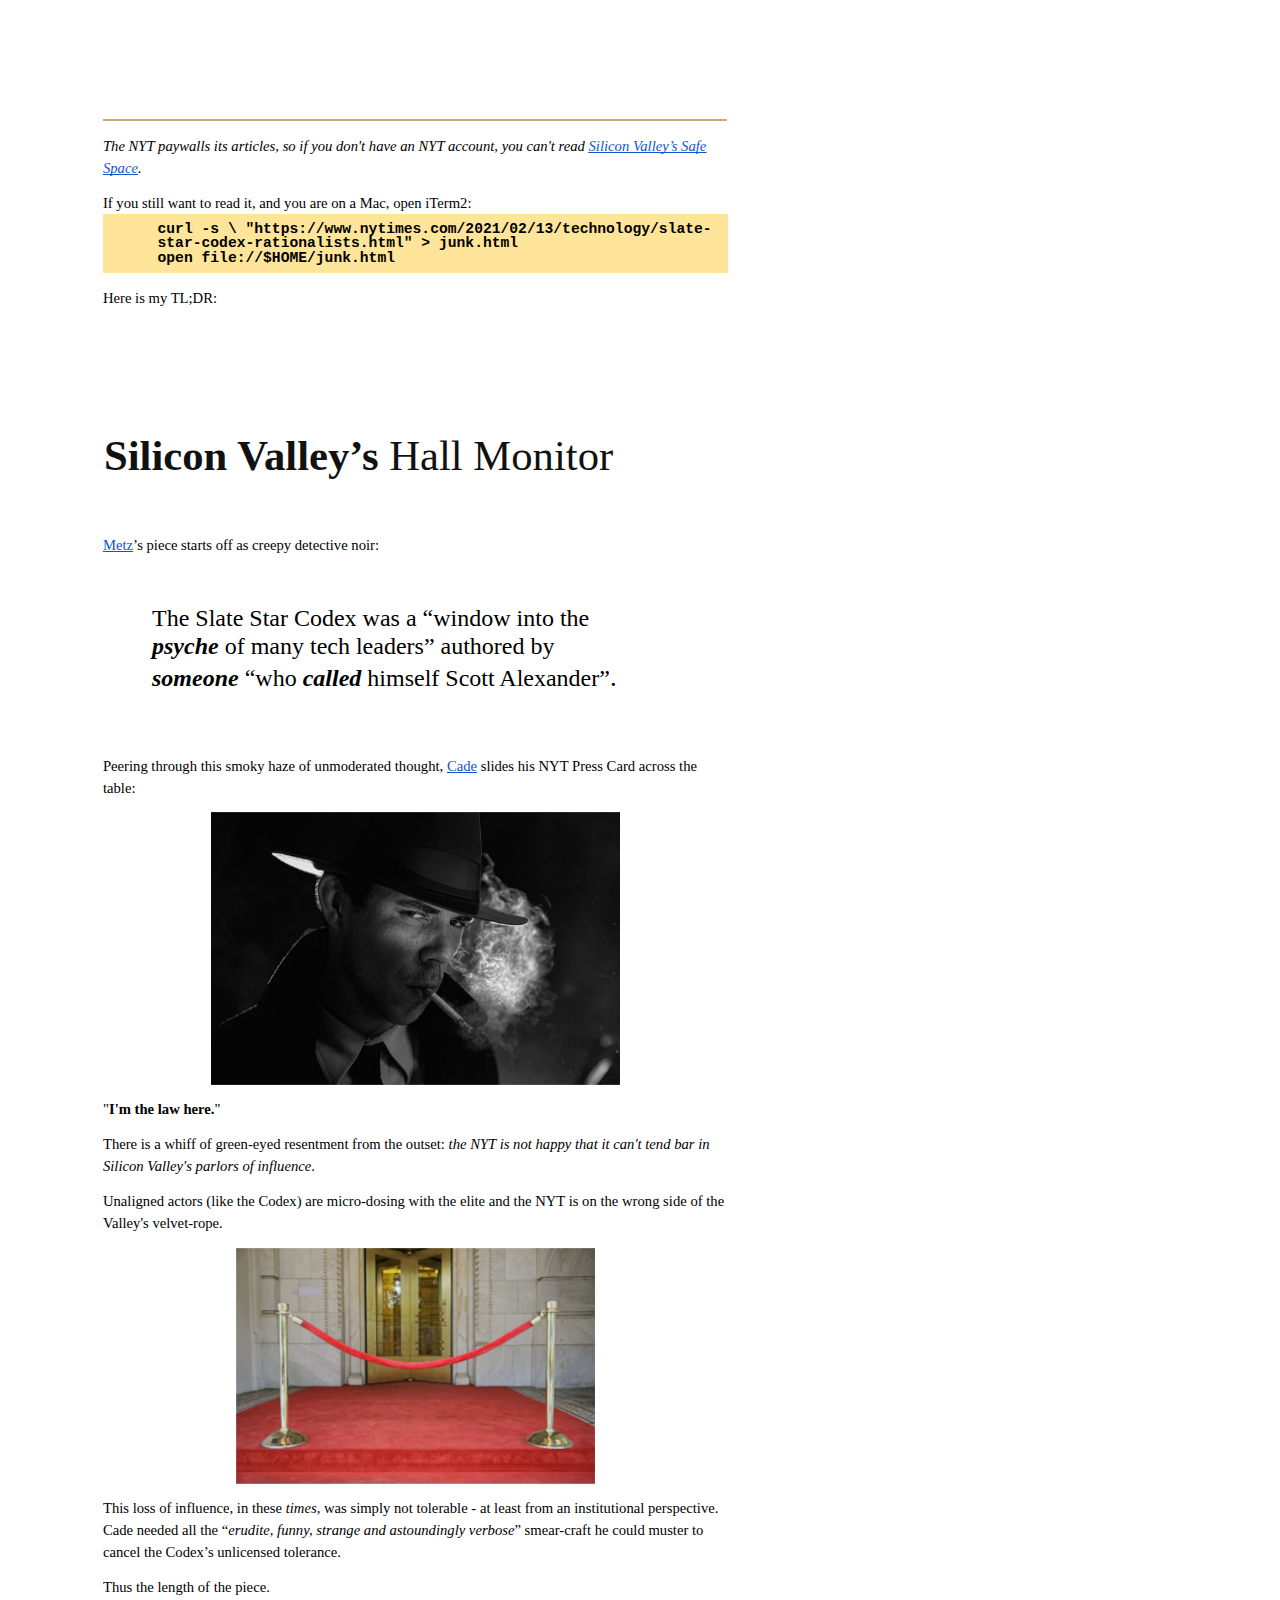
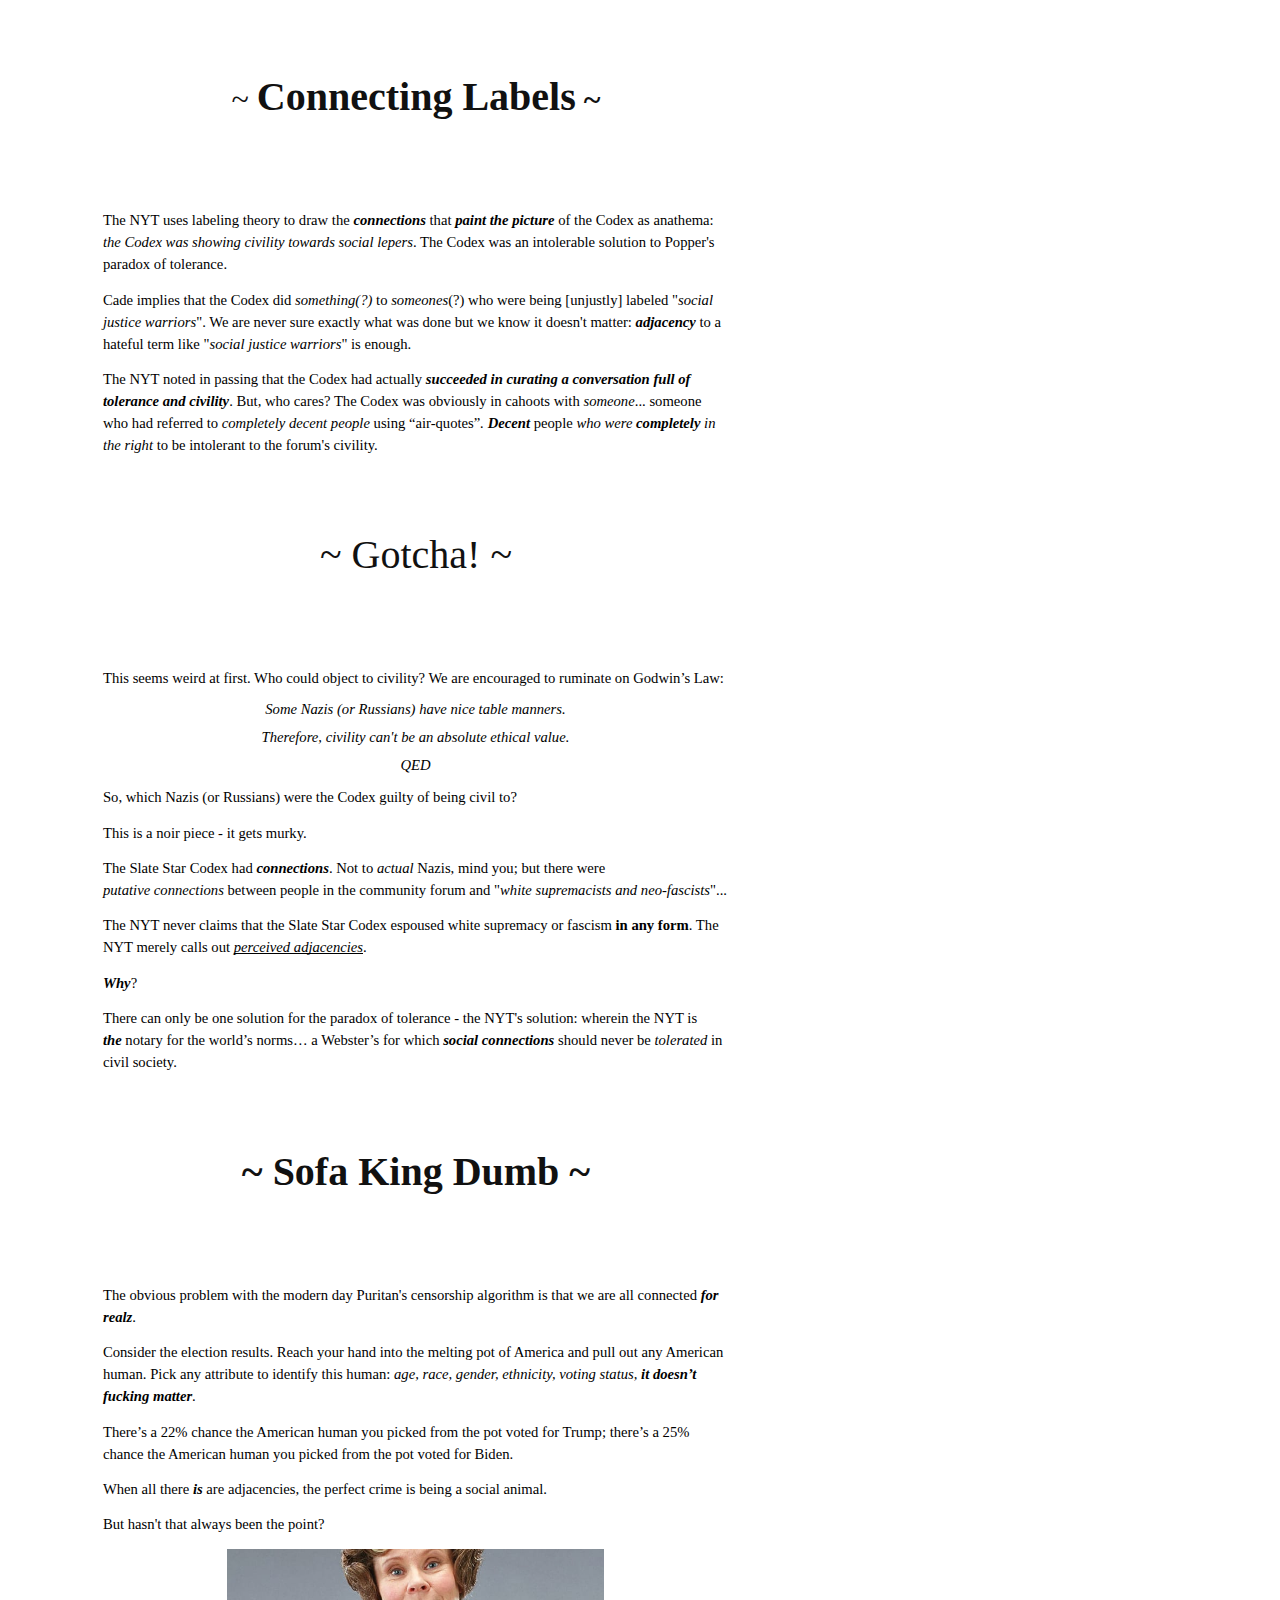
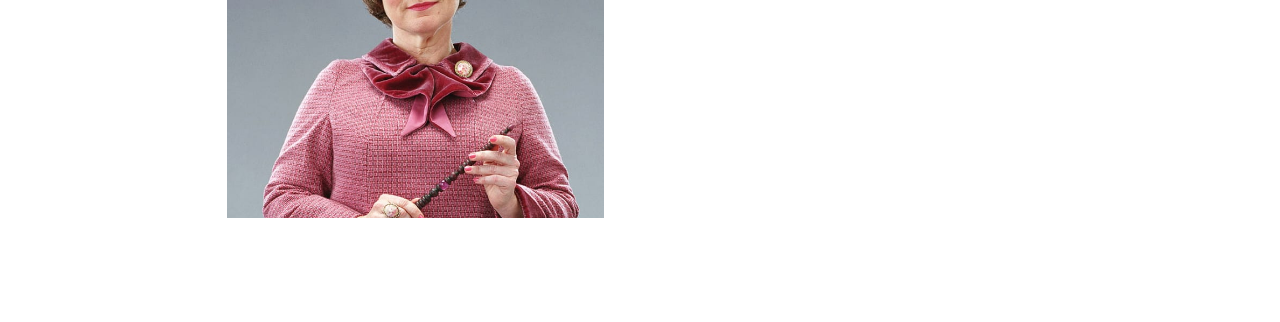
<file: safespace/tldr-nyt-codex.html>
<html>

<head>
    <meta content="text/html; charset=UTF-8" http-equiv="content-type">
    <title>Silicon Valley's Hall Monitor</title>
    <meta name="keywords" content="slate star codex new york times nyt paywall" />
    <style type="text/css">
        @import url('https://themes.googleusercontent.com/fonts/css?kit=84IeNkgn7Llq5SxTLYEAYSUtPfispk2Nf_HnDByoHUXc45r4ZLZGelwk8O2yIkkQlv5uEc39NZWAba0KgPn64Y9Gj9BnITtMevUn0HqInkkinf93kRmgH2T4xWS0JMLdN4duVc9C58uwPiY8_59Fzx8AjwYNDacOB9u5ktRx9Cw');

        ul.lst-kix_g7fnhpvgl7ju-0 {
            list-style-type: none
        }

        ul.lst-kix_g7fnhpvgl7ju-1 {
            list-style-type: none
        }

        ul.lst-kix_g7fnhpvgl7ju-8 {
            list-style-type: none
        }

        ul.lst-kix_g7fnhpvgl7ju-6 {
            list-style-type: none
        }

        .lst-kix_ecoquv7344bw-0>li:before {
            content: "-  "
        }

        .lst-kix_ecoquv7344bw-2>li:before {
            content: "-  "
        }

        ul.lst-kix_g7fnhpvgl7ju-7 {
            list-style-type: none
        }

        ul.lst-kix_jiclqvp17d7l-0 {
            list-style-type: none
        }

        ul.lst-kix_g7fnhpvgl7ju-4 {
            list-style-type: none
        }

        ul.lst-kix_g7fnhpvgl7ju-5 {
            list-style-type: none
        }

        ul.lst-kix_g7fnhpvgl7ju-2 {
            list-style-type: none
        }

        .lst-kix_ecoquv7344bw-1>li:before {
            content: "-  "
        }

        ul.lst-kix_g7fnhpvgl7ju-3 {
            list-style-type: none
        }

        ul.lst-kix_jgh3ia2iowy2-6 {
            list-style-type: none
        }

        ul.lst-kix_jiclqvp17d7l-4 {
            list-style-type: none
        }

        ul.lst-kix_jgh3ia2iowy2-5 {
            list-style-type: none
        }

        ul.lst-kix_jiclqvp17d7l-3 {
            list-style-type: none
        }

        ul.lst-kix_jgh3ia2iowy2-8 {
            list-style-type: none
        }

        ul.lst-kix_jiclqvp17d7l-2 {
            list-style-type: none
        }

        ul.lst-kix_jgh3ia2iowy2-7 {
            list-style-type: none
        }

        ul.lst-kix_jiclqvp17d7l-1 {
            list-style-type: none
        }

        .lst-kix_ecoquv7344bw-4>li:before {
            content: "-  "
        }

        .lst-kix_ecoquv7344bw-6>li:before {
            content: "-  "
        }

        ul.lst-kix_jgh3ia2iowy2-2 {
            list-style-type: none
        }

        ul.lst-kix_jiclqvp17d7l-8 {
            list-style-type: none
        }

        ul.lst-kix_jgh3ia2iowy2-1 {
            list-style-type: none
        }

        ul.lst-kix_jiclqvp17d7l-7 {
            list-style-type: none
        }

        ul.lst-kix_jgh3ia2iowy2-4 {
            list-style-type: none
        }

        ul.lst-kix_jiclqvp17d7l-6 {
            list-style-type: none
        }

        ul.lst-kix_jgh3ia2iowy2-3 {
            list-style-type: none
        }

        ul.lst-kix_jiclqvp17d7l-5 {
            list-style-type: none
        }

        .lst-kix_ecoquv7344bw-3>li:before {
            content: "-  "
        }

        .lst-kix_ecoquv7344bw-7>li:before {
            content: "-  "
        }

        ul.lst-kix_jgh3ia2iowy2-0 {
            list-style-type: none
        }

        .lst-kix_ecoquv7344bw-5>li:before {
            content: "-  "
        }

        .lst-kix_ecoquv7344bw-8>li:before {
            content: "-  "
        }

        ul.lst-kix_ecoquv7344bw-6 {
            list-style-type: none
        }

        ul.lst-kix_ecoquv7344bw-5 {
            list-style-type: none
        }

        ul.lst-kix_ecoquv7344bw-4 {
            list-style-type: none
        }

        ul.lst-kix_ecoquv7344bw-3 {
            list-style-type: none
        }

        ul.lst-kix_ecoquv7344bw-2 {
            list-style-type: none
        }

        ul.lst-kix_ecoquv7344bw-1 {
            list-style-type: none
        }

        ul.lst-kix_ecoquv7344bw-0 {
            list-style-type: none
        }

        ul.lst-kix_ecoquv7344bw-8 {
            list-style-type: none
        }

        ul.lst-kix_ecoquv7344bw-7 {
            list-style-type: none
        }

        .lst-kix_ywmkset1v7ax-8>li:before {
            content: "\0025a0  "
        }

        .lst-kix_ywmkset1v7ax-6>li:before {
            content: "\0025cf  "
        }

        .lst-kix_ywmkset1v7ax-4>li:before {
            content: "\0025cb  "
        }

        .lst-kix_ywmkset1v7ax-3>li:before {
            content: "\0025cf  "
        }

        .lst-kix_ywmkset1v7ax-7>li:before {
            content: "\0025cb  "
        }

        .lst-kix_ywmkset1v7ax-5>li:before {
            content: "\0025a0  "
        }

        .lst-kix_ywmkset1v7ax-0>li:before {
            content: "\0025cf  "
        }

        ul.lst-kix_ywmkset1v7ax-8 {
            list-style-type: none
        }

        .lst-kix_jgh3ia2iowy2-0>li:before {
            content: "\0025cf  "
        }

        ul.lst-kix_ywmkset1v7ax-6 {
            list-style-type: none
        }

        .lst-kix_jgh3ia2iowy2-1>li:before {
            content: "\0025cb  "
        }

        ul.lst-kix_ywmkset1v7ax-7 {
            list-style-type: none
        }

        .lst-kix_ywmkset1v7ax-2>li:before {
            content: "\0025a0  "
        }

        ul.lst-kix_ywmkset1v7ax-4 {
            list-style-type: none
        }

        ul.lst-kix_ywmkset1v7ax-5 {
            list-style-type: none
        }

        ul.lst-kix_ywmkset1v7ax-2 {
            list-style-type: none
        }

        ul.lst-kix_ywmkset1v7ax-3 {
            list-style-type: none
        }

        ul.lst-kix_ywmkset1v7ax-0 {
            list-style-type: none
        }

        ul.lst-kix_ywmkset1v7ax-1 {
            list-style-type: none
        }

        .lst-kix_ywmkset1v7ax-1>li:before {
            content: "\0025cb  "
        }

        .lst-kix_jgh3ia2iowy2-5>li:before {
            content: "\0025a0  "
        }

        .lst-kix_jgh3ia2iowy2-6>li:before {
            content: "\0025cf  "
        }

        .lst-kix_utcg6te04ix8-8>li:before {
            content: "\0025a0  "
        }

        .lst-kix_jgh3ia2iowy2-4>li:before {
            content: "\0025cb  "
        }

        .lst-kix_jgh3ia2iowy2-8>li:before {
            content: "\0025a0  "
        }

        .lst-kix_utcg6te04ix8-6>li:before {
            content: "\0025cf  "
        }

        .lst-kix_jgh3ia2iowy2-2>li:before {
            content: "\0025a0  "
        }

        .lst-kix_jgh3ia2iowy2-3>li:before {
            content: "\0025cf  "
        }

        .lst-kix_g7fnhpvgl7ju-8>li:before {
            content: "\0025a0  "
        }

        .lst-kix_utcg6te04ix8-7>li:before {
            content: "\0025cb  "
        }

        .lst-kix_g7fnhpvgl7ju-6>li:before {
            content: "\0025cf  "
        }

        .lst-kix_g7fnhpvgl7ju-7>li:before {
            content: "\0025cb  "
        }

        .lst-kix_utcg6te04ix8-0>li:before {
            content: "\0025cf  "
        }

        .lst-kix_utcg6te04ix8-1>li:before {
            content: "\0025cb  "
        }

        .lst-kix_g7fnhpvgl7ju-5>li:before {
            content: "\0025a0  "
        }

        .lst-kix_utcg6te04ix8-2>li:before {
            content: "\0025a0  "
        }

        .lst-kix_g7fnhpvgl7ju-2>li:before {
            content: "\0025a0  "
        }

        .lst-kix_g7fnhpvgl7ju-3>li:before {
            content: "\0025cf  "
        }

        .lst-kix_utcg6te04ix8-4>li:before {
            content: "\0025cb  "
        }

        .lst-kix_utcg6te04ix8-5>li:before {
            content: "\0025a0  "
        }

        .lst-kix_jgh3ia2iowy2-7>li:before {
            content: "\0025cb  "
        }

        .lst-kix_g7fnhpvgl7ju-4>li:before {
            content: "\0025cb  "
        }

        .lst-kix_utcg6te04ix8-3>li:before {
            content: "\0025cf  "
        }

        .lst-kix_g7fnhpvgl7ju-1>li:before {
            content: "\0025cb  "
        }

        .lst-kix_g7fnhpvgl7ju-0>li:before {
            content: "\0025cf  "
        }

        ul.lst-kix_utcg6te04ix8-0 {
            list-style-type: none
        }

        ul.lst-kix_utcg6te04ix8-1 {
            list-style-type: none
        }

        ul.lst-kix_utcg6te04ix8-2 {
            list-style-type: none
        }

        ul.lst-kix_utcg6te04ix8-3 {
            list-style-type: none
        }

        ul.lst-kix_utcg6te04ix8-4 {
            list-style-type: none
        }

        ul.lst-kix_utcg6te04ix8-5 {
            list-style-type: none
        }

        ul.lst-kix_utcg6te04ix8-6 {
            list-style-type: none
        }

        ul.lst-kix_utcg6te04ix8-7 {
            list-style-type: none
        }

        ul.lst-kix_utcg6te04ix8-8 {
            list-style-type: none
        }

        .lst-kix_jiclqvp17d7l-1>li:before {
            content: "\0025cb  "
        }

        .lst-kix_jiclqvp17d7l-2>li:before {
            content: "\0025a0  "
        }

        .lst-kix_jiclqvp17d7l-3>li:before {
            content: "\0025cf  "
        }

        .lst-kix_jiclqvp17d7l-5>li:before {
            content: "\0025a0  "
        }

        .lst-kix_jiclqvp17d7l-6>li:before {
            content: "\0025cf  "
        }

        .lst-kix_jiclqvp17d7l-4>li:before {
            content: "\0025cb  "
        }

        .lst-kix_jiclqvp17d7l-7>li:before {
            content: "\0025cb  "
        }

        .lst-kix_jiclqvp17d7l-8>li:before {
            content: "\0025a0  "
        }

        .lst-kix_jiclqvp17d7l-0>li:before {
            content: "\0025cf  "
        }

        ol {
            margin: 0;
            padding: 0
        }

        table td,
        table th {
            padding: 0
        }

        .c28 {
            border-right-style: solid;
            padding: 5pt 5pt 5pt 5pt;
            border-bottom-color: #ffe599;
            border-top-width: 1pt;
            border-right-width: 1pt;
            border-left-color: #ffe599;
            vertical-align: top;
            border-right-color: #ffe599;
            border-left-width: 1pt;
            border-top-style: solid;
            background-color: #ffe599;
            border-left-style: solid;
            border-bottom-width: 1pt;
            width: 468pt;
            border-top-color: #ffe599;
            border-bottom-style: solid
        }

        .c30 {
            margin-left: 36pt;
            padding-top: 0pt;
            text-indent: -36pt;
            padding-bottom: 0pt;
            line-height: 1.0;
            page-break-after: avoid;
            orphans: 2;
            widows: 2;
            text-align: left;
            margin-right: 36pt
        }

        .c10 {
            margin-left: 36pt;
            padding-top: 25pt;
            padding-bottom: 25pt;
            line-height: 1.15;
            page-break-after: avoid;
            orphans: 2;
            widows: 2;
            text-align: center;
            margin-right: 36pt
        }

        .c14 {
            margin-left: 36pt;
            padding-top: 10pt;
            padding-bottom: 10pt;
            line-height: 1.2;
            orphans: 2;
            widows: 2;
            text-align: left;
            margin-right: 36pt
        }

        .c0 {
            margin-left: -0.8pt;
            padding-top: 10pt;
            padding-bottom: 0pt;
            line-height: 1.5;
            orphans: 2;
            widows: 2;
            text-align: left
        }

        .c33 {
            margin-left: -0.8pt;
            padding-top: 0pt;
            padding-bottom: 0pt;
            line-height: 1.0;
            orphans: 2;
            widows: 2;
            text-align: left
        }

        .c27 {
            margin-left: 35.2pt;
            padding-top: 0pt;
            padding-bottom: 0pt;
            line-height: 1.0;
            orphans: 2;
            widows: 2;
            text-align: left
        }

        .c2 {
            color: #999999;
            font-weight: 400;
            text-decoration: none;
            vertical-align: baseline;
            font-size: 14pt;
            font-family: "Economica";
            font-style: normal
        }

        .c4 {
            margin-left: -0.8pt;
            padding-top: 10pt;
            padding-bottom: 0pt;
            line-height: 1.5;
            orphans: 2;
            widows: 2;
            text-align: center
        }

        .c21 {
            color: #000000;
            font-weight: 400;
            text-decoration: none;
            vertical-align: baseline;
            font-size: 20pt;
            font-family: "Quantico";
            font-style: normal
        }

        .c16 {
            margin-left: -0.8pt;
            padding-top: 10pt;
            padding-bottom: 0pt;
            line-height: 1.0;
            orphans: 2;
            widows: 2;
            text-align: center
        }

        .c9 {
            background-color: #ffffff;
            font-size: 24pt;
            font-family: "Unica One";
            color: #111111;
            font-weight: 400
        }

        .c3 {
            color: #000000;
            text-decoration: none;
            vertical-align: baseline;
            font-size: 11pt;
            font-style: normal
        }

        .c15 {
            background-color: #ffffff;
            color: #111111;
            text-decoration: none;
            vertical-align: baseline;
            font-style: normal
        }

        .c7 {
            color: #000000;
            text-decoration: none;
            vertical-align: baseline;
            font-size: 11pt;
            font-style: italic
        }

        .c19 {
            -webkit-text-decoration-skip: none;
            color: #1155cc;
            text-decoration: underline;
            text-decoration-skip-ink: none
        }

        .c20 {
            font-size: 18pt;
            font-family: "Quantico";
            font-style: normal;
            font-weight: 400
        }

        .c31 {
            margin-left: -0.8pt;
            border-spacing: 0;
            border-collapse: collapse;
            margin-right: auto
        }

        .c24 {
            background-color: #ffffff;
            max-width: 468pt;
            padding: 72pt 72pt 72pt 72pt
        }

        .c23 {
            text-decoration: none;
            vertical-align: baseline;
            font-style: normal
        }

        .c6 {
            font-family: "Roboto Mono";
            font-style: italic;
            font-weight: 700
        }

        .c25 {
            -webkit-text-decoration-skip: none;
            text-decoration: underline;
            text-decoration-skip-ink: none
        }

        .c26 {
            font-size: 18pt;
            font-family: "Quantico";
            font-weight: 700
        }

        .c29 {
            color: inherit;
            text-decoration: inherit
        }

        .c18 {
            font-weight: 700;
            font-family: "Roboto Mono"
        }

        .c5 {
            font-weight: 400;
            font-family: "Open Sans"
        }

        .c12 {
            font-weight: 700;
            font-family: "Courier New"
        }

        .c1 {
            font-weight: 400;
            font-family: "Roboto Mono"
        }

        .c17 {
            font-weight: 400;
            font-family: "Unica One"
        }

        .c32 {
            font-size: 32pt
        }

        .c11 {
            height: 0pt
        }

        .c22 {
            height: 11pt
        }

        .c13 {
            font-size: 30pt
        }

        .c8 {
            font-style: italic
        }

        .title {
            padding-top: 0pt;
            color: #000000;
            font-size: 30pt;
            padding-bottom: 0pt;
            font-family: "Economica";
            line-height: 1.0;
            orphans: 2;
            widows: 2;
            text-align: left
        }

        .subtitle {
            padding-top: 0pt;
            color: #999999;
            font-size: 14pt;
            padding-bottom: 0pt;
            font-family: "Economica";
            line-height: 1.0;
            orphans: 2;
            widows: 2;
            text-align: left
        }

        li {
            color: #000000;
            font-size: 11pt;
            font-family: "Open Sans"
        }

        p {
            margin: 0;
            color: #000000;
            font-size: 11pt;
            font-family: "Open Sans"
        }

        h1 {
            padding-top: 10pt;
            color: #000000;
            font-weight: 700;
            font-size: 16pt;
            padding-bottom: 0pt;
            font-family: "Open Sans";
            line-height: 1.5;
            orphans: 2;
            widows: 2;
            text-align: left
        }

        h2 {
            padding-top: 24pt;
            color: #000000;
            font-weight: 700;
            font-size: 13pt;
            padding-bottom: 0pt;
            font-family: "Open Sans";
            line-height: 1.0;
            orphans: 2;
            widows: 2;
            text-align: left
        }

        h3 {
            padding-top: 10pt;
            color: #000000;
            font-size: 26pt;
            padding-bottom: 10pt;
            font-family: "Pacifico";
            line-height: 1.2;
            font-style: italic;
            orphans: 2;
            widows: 2;
            text-align: center
        }

        h4 {
            background-color: #ffffff;
            padding-top: 25pt;
            color: #111111;
            font-size: 24pt;
            padding-bottom: 25pt;
            font-family: "Unica One";
            line-height: 1.15;
            page-break-after: avoid;
            orphans: 2;
            widows: 2;
            text-align: center
        }

        h5 {
            padding-top: 8pt;
            color: #666666;
            font-size: 11pt;
            padding-bottom: 0pt;
            font-family: "Trebuchet MS";
            line-height: 1.5;
            page-break-after: avoid;
            orphans: 2;
            widows: 2;
            text-align: left
        }

        h6 {
            padding-top: 8pt;
            color: #666666;
            font-size: 11pt;
            padding-bottom: 0pt;
            font-family: "Trebuchet MS";
            line-height: 1.5;
            page-break-after: avoid;
            font-style: italic;
            orphans: 2;
            widows: 2;
            text-align: left
        }
    </style>
</head>

<body class="c24">
    <div>
        <p class="c0 c22 subtitle" id="h.sxu4yasttq8z"><span class="c2"></span></p>
        <p class="c33"><span
                style="overflow: hidden; display: inline-block; margin: 0.00px 0.00px; border: 0.00px solid #000000; transform: rotate(0.00rad) translateZ(0px); -webkit-transform: rotate(0.00rad) translateZ(0px); width: 624.00px; height: 2.67px;"><img
                    alt="" src="images/image2.png"
                    style="width: 624.00px; height: 2.67px; margin-left: 0.00px; margin-top: 0.00px; transform: rotate(0.00rad) translateZ(0px); -webkit-transform: rotate(0.00rad) translateZ(0px);"
                    title="horizontal line"></span></p>
    </div>
    <p class="c0"><span class="c1 c8">The NYT paywalls its articles, so if you don&#39;t have an NYT account, you
            can&#39;t read </span><span class="c19 c1 c8"><a class="c29"
                href="https://www.google.com/url?q=https://www.nytimes.com/2021/02/13/technology/slate-star-codex-rationalists.html&amp;sa=D&amp;source=editors&amp;ust=1613393114628000&amp;usg=AOvVaw2643sWcSDCEeC5TgeiqlPM">Silicon
                Valley&rsquo;s Safe Space</a></span><span class="c7 c1">.</span></p>
    <p class="c0"><span class="c3 c1">If you still want to read it, and you are on a Mac, open iTerm2:</span></p><a
        id="t.b932759d441940ffd741c47f6659acfa13c86e5c"></a><a id="t.0"></a>
    <table class="c31">
        <tbody>
            <tr class="c11">
                <td class="c28" colspan="1" rowspan="1">
                    <p class="c27"><span class="c3 c12">curl -s \
                            &quot;https://www.nytimes.com/2021/02/13/technology/slate-star-codex-rationalists.html&quot;
                            &gt; junk.html</span></p>
                    <p class="c27"><span class="c12">open file://$HOME/junk.html</span></p>
                </td>
            </tr>
        </tbody>
    </table>
    <p class="c0"><span class="c3 c1">Here is my TL;DR:</span></p>
    <p class="c0 c22"><span class="c3 c1"></span></p>
    <p class="c0 c22"><span class="c3 c1"></span></p>
    <p class="c0 c22"><span class="c3 c1"></span></p>
    <h4 class="c30" id="h.6qiqpqnxkvfq"><span class="c32">Silicon Valley&rsquo;s </span><span class="c15 c17 c32">Hall
            Monitor</span></h4>
    <p class="c0"><span class="c1 c19"><a class="c29"
                href="https://www.google.com/url?q=https://www.nytimes.com/by/cade-metz&amp;sa=D&amp;source=editors&amp;ust=1613393114630000&amp;usg=AOvVaw0r8RJ8uWSgAyqMPQFD4zY-">Metz</a></span><span
            class="c1">&rsquo;s</span><span class="c1">&nbsp;</span><span class="c3 c1">piece starts off as creepy
            detective noir: </span></p>
    <h3 class="c14" id="h.izohit2wepet"><span class="c20">The Slate Star Codex was a &ldquo;window into the </span><span
            class="c26">psyche</span><span class="c20">&nbsp;of many tech leaders&rdquo; authored by </span><span
            class="c26">someone</span><span class="c20">&nbsp;&ldquo;who </span><span class="c26">called</span><span
            class="c20">&nbsp;himself Scott Alexander&rdquo;</span><span class="c21">.</span></h3>
    <p class="c0"><span class="c1">Peering through this smoky haze of unmoderated thought, </span><span
            class="c19 c1"><a class="c29"
                href="https://www.google.com/url?q=https://www.nytimes.com/by/cade-metz&amp;sa=D&amp;source=editors&amp;ust=1613393114631000&amp;usg=AOvVaw27UTpLEZDhoIORKMK7MpoQ">Cade</a></span><span
            class="c3 c1">&nbsp;slides his NYT Press Card across the table:</span></p>
    <p class="c4"><span
            style="overflow: hidden; display: inline-block; margin: 0.00px 0.00px; border: 0.00px solid #000000; transform: rotate(0.00rad) translateZ(0px); -webkit-transform: rotate(0.00rad) translateZ(0px); width: 408.50px; height: 272.61px;"><img
                alt="" src="images/image1.jpg"
                style="width: 408.50px; height: 272.61px; margin-left: 0.00px; margin-top: 0.00px; transform: rotate(0.00rad) translateZ(0px); -webkit-transform: rotate(0.00rad) translateZ(0px);"
                title=""></span></p>
    <p class="c0"><span class="c1">&quot;</span><span class="c18">I&#39;m the law here.</span><span
            class="c3 c1">&quot;</span></p>
    <p class="c0"><span class="c1">There is a whiff of green-eyed resentment from the outset: </span><span
            class="c1 c8">the NYT is not happy that it can&#39;t tend bar in Silicon Valley&#39;s parlors of
            influence</span><span class="c3 c1">.</span></p>
    <p class="c0"><span class="c3 c1">Unaligned actors (like the Codex) are micro-dosing with the elite and the NYT is
            on the wrong side of the Valley&#39;s velvet-rope.</span></p>
    <p class="c4"><span
            style="overflow: hidden; display: inline-block; margin: 0.00px 0.00px; border: 0.00px solid #000000; transform: rotate(0.00rad) translateZ(0px); -webkit-transform: rotate(0.00rad) translateZ(0px); width: 359.80px; height: 235.83px;"><img
                alt="" src="images/image3.jpg"
                style="width: 359.80px; height: 235.83px; margin-left: 0.00px; margin-top: 0.00px; transform: rotate(0.00rad) translateZ(0px); -webkit-transform: rotate(0.00rad) translateZ(0px);"
                title=""></span></p>
    <p class="c0"><span class="c1">This loss of influence, </span><span class="c1">in these</span><span
            class="c1 c8">&nbsp;times</span><span class="c1">, was simply not tolerable - at least from an institutional
            perspective. Cade needed all the &ldquo;</span><span class="c1 c8">erudite, funny, strange and astoundingly
            verbose</span><span class="c3 c1">&rdquo; smear-craft he could muster to cancel the Codex&rsquo;s unlicensed
            tolerance.</span></p>
    <p class="c0"><span class="c3 c1">Thus the length of the piece.</span></p>
    <h4 class="c10" id="h.jki1m1r37l9k"><span class="c9">~</span><span class="c9">&nbsp;</span><span
            class="c13">Connecting Labels</span><span>&nbsp;~</span></h4>
    <p class="c0"><span class="c1">The NYT uses labeling theory to draw the </span><span
            class="c6">connections</span><span class="c1">&nbsp;that </span><span class="c6">paint the
            picture</span><span class="c1">&nbsp;of the Codex as anathema: </span><span class="c1 c8">the Codex was
            showing civility towards social lepers</span><span class="c3 c1">. The Codex was an intolerable solution to
            Popper&#39;s paradox of tolerance.</span></p>
    <p class="c0"><span class="c1">Cade implies that the Codex did </span><span class="c1 c8">something(?)</span><span
            class="c1">&nbsp;to </span><span class="c1 c8">someones</span><span class="c1">(?) who were being [unjustly]
            labeled &quot;</span><span class="c1 c8">social justice warriors</span><span class="c1">&quot;. We are never
            sure exactly what was done but we know it doesn&#39;t matter: </span><span class="c6">adjacency</span><span
            class="c1">&nbsp;to a hateful term like &quot;</span><span class="c1 c8">social justice warriors</span><span
            class="c3 c1">&quot; is enough.</span></p>
    <p class="c0"><span class="c1">The NYT noted in passing that the Codex had actually </span><span
            class="c6">succeeded in curating a conversation full of tolerance and civility</span><span class="c1">. But,
            who cares? </span><span class="c1">The Codex was obviously in cahoots with </span><span
            class="c1 c8">someone</span><span class="c1">... someone who had referred to </span><span
            class="c1 c8">completely decent people</span><span class="c1">&nbsp;using &ldquo;air-</span><span
            class="c1">quotes&rdquo;</span><span class="c1 c8">.</span><span class="c1">&nbsp;</span><span
            class="c6">Decent</span><span class="c1">&nbsp;people </span><span class="c1 c8">who were </span><span
            class="c6">completely</span><span class="c1 c8">&nbsp;in the right</span><span class="c3 c1">&nbsp;to be
            intolerant to the forum&#39;s civility.</span></p>
    <h4 class="c10" id="h.soczv8wjpaj9"><span class="c15 c13 c17">~ Gotcha! ~</span></h4>
    <p class="c0"><span class="c3 c1">This seems weird at first. Who could object to civility? We are encouraged to
            ruminate on Godwin&rsquo;s Law:</span></p>
    <p class="c16"><span class="c1 c8">Some </span><span class="c1 c7">Nazis (or Russians) have nice table manners.
        </span></p>
    <p class="c16"><span class="c7 c1">Therefore, civility can&#39;t be an absolute ethical value.</span></p>
    <p class="c16"><span class="c7 c1">QED</span></p>
    <p class="c0"><span class="c3 c1">So, which Nazis (or Russians) were the Codex guilty of being civil to?</span></p>
    <p class="c0"><span class="c3 c1">This is a noir piece - it gets murky.</span></p>
    <p class="c0"><span class="c1">The Slate Star Codex had </span><span class="c6">connections</span><span class="c1">.
            Not to </span><span class="c1 c8">actual</span><span class="c1">&nbsp;Nazis, mind you; but there were
        </span><span class="c1 c8">putative</span><span class="c1">&nbsp;</span><span
            class="c1 c8">connections</span><span class="c1">&nbsp;between people in the community forum and
            &quot;</span><span class="c1 c8">white supremacists and neo-fascists</span><span
            class="c3 c1">&quot;...</span></p>
    <p class="c0"><span class="c1">The NYT never claims that the Slate Star Codex espoused white supremacy or fascism
        </span><span class="c18">in any form</span><span class="c1">. The NYT merely calls out </span><span
            class="c1 c8 c25">perceived adjacencies</span><span class="c3 c1">.</span></p>
    <p class="c0"><span class="c6">Why</span><span class="c3 c1">?</span></p>
    <p class="c0"><span class="c1">There can only be one solution for the paradox of tolerance - the NYT&#39;s solution:
            wherein the NYT is </span><span class="c6">the</span><span class="c1">&nbsp;notary for the world&rsquo;s
            norms&hellip; a Webster&rsquo;s for which </span><span class="c6">social</span><span
            class="c1">&nbsp;</span><span class="c6">connections</span><span class="c1">&nbsp;should never be
        </span><span class="c1 c8">tolerated</span><span class="c3 c1">&nbsp;in civil society.</span></p>
    <h4 class="c10" id="h.cyssdk9h6u8u"><span class="c13">~ </span><span class="c13">Sofa King Dumb ~</span></h4>
    <p class="c0"><span class="c1">The obvious problem with the modern day Puritan&#39;s censorship algorithm is that we
            are all connected </span><span class="c6">for realz</span><span class="c3 c1">.</span></p>
    <p class="c0"><span class="c1">Consider the election results. Reach your hand into the melting pot of America and
            pull out any American human. Pick any attribute to identify this human: </span><span class="c1 c8">age,
            race, gender, ethnicity, voting status,</span><span class="c6">&nbsp;</span><span class="c6">it
            doesn&rsquo;t fucking matter</span><span class="c3 c1">. </span></p>
    <p class="c0"><span class="c3 c1">There&rsquo;s a 22% chance the American human you picked from the pot voted for
            Trump; there&rsquo;s a 25% chance the American human you picked from the pot voted for Biden.</span></p>
    <p class="c0"><span class="c1">When all there </span><span class="c6">is</span><span class="c1">&nbsp;</span><span
            class="c1">are</span><span class="c1 c8">&nbsp;</span><span class="c1">adjacencies</span><span
            class="c1 c3">, the perfect crime is being a social animal.</span></p>
    <p class="c0"><span class="c1">But hasn&#39;t that always been the point?</span></p>
    <p class="c4"><span
            style="overflow: hidden; display: inline-block; margin: 0.00px 0.00px; border: 0.00px solid #000000; transform: rotate(0.00rad) translateZ(0px); -webkit-transform: rotate(0.00rad) translateZ(0px); width: 376.99px; height: 269.17px;"><img
                alt="" src="images/image4.jpg"
                style="width: 376.99px; height: 423.93px; margin-left: 0.00px; margin-top: -77.38px; transform: rotate(0.00rad) translateZ(0px); -webkit-transform: rotate(0.00rad) translateZ(0px);"
                title="Placeholder image"></span></p>
</body>

</html>
</file>
